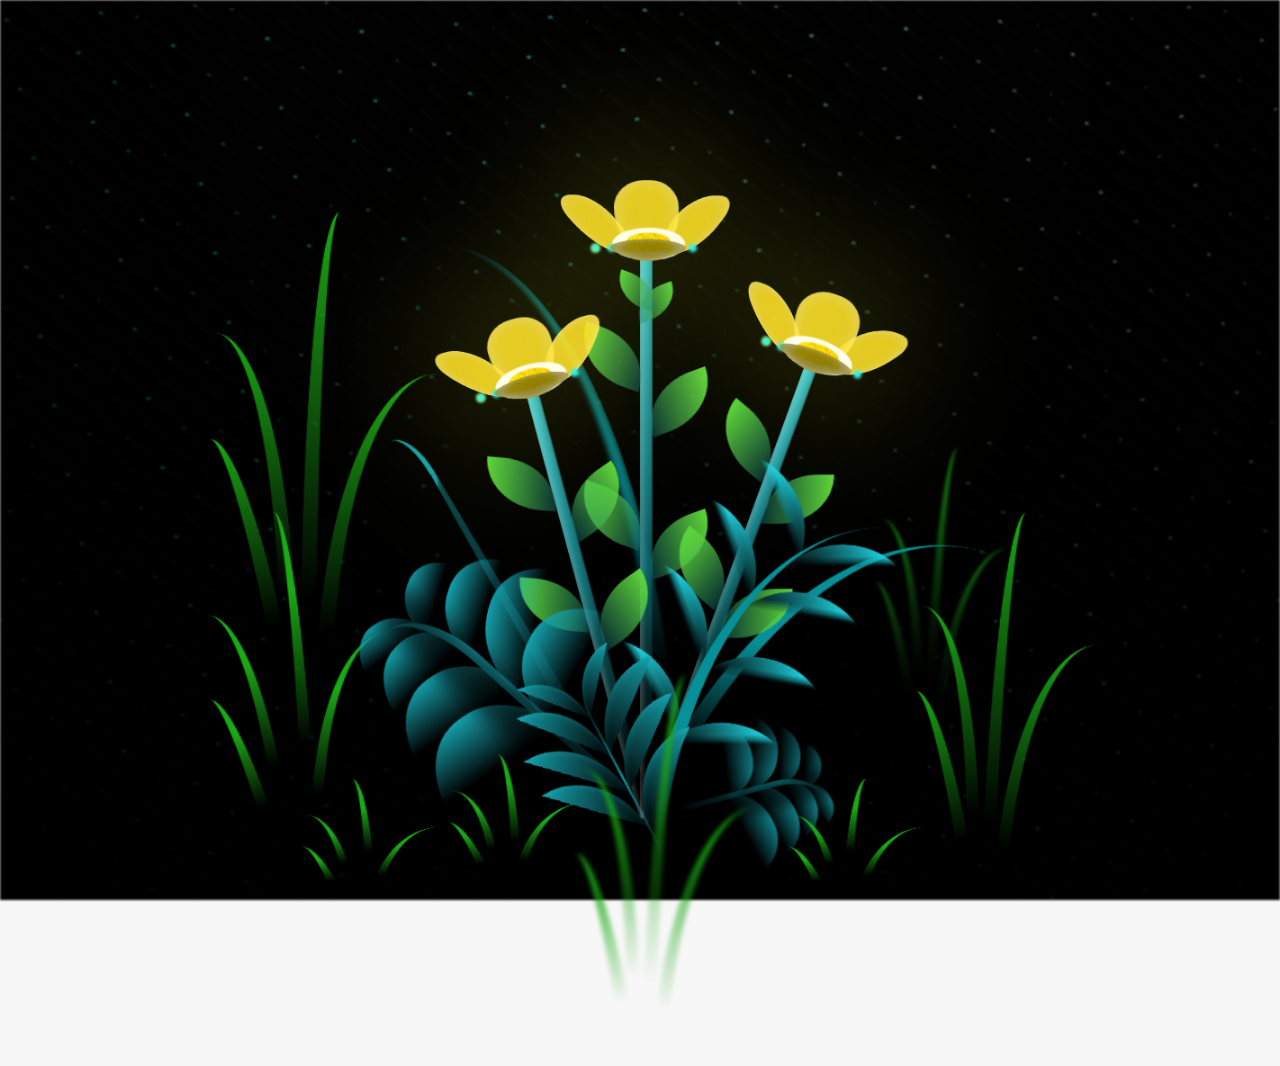
<file: flower.html>
<!DOCTYPE html>
<html lang="es">
  <head>
    <meta charset="UTF-8" />
    <meta http-equiv="X-UA-Compatible" content="IE=edge" />
    <meta name="viewport" content="width=device-width, initial-scale=1.0" />
    

    <link rel="stylesheet" href="css/main.css" />
    <link rel="icon" href="img/flowers.png" type="image/x-icon" />
    <title>Flower</title>
  </head>
  <style>
    #lyrics {
      position: absolute;
      top: 10%; /* Ajusta este valor para mover el texto más arriba o más abajo */
      left: 50%;
      transform: translate(-40%, -40%);
      font-size: 24px;
      color: white;
      text-align: center;
      opacity: 0;
      transition: opacity 0.5s ease-in-out; /* Efecto de transición suave */
    }
  </style>
  
  <div id="lyrics"></div>
  

  <body class="container">
    <audio src="sound/Ed Sheeran - photograph __ sub español.mp3" autoplay></audio>
    <div id="lyrics">
      
    </div>
    
    <h1 class="titulo">Estas flores amarillas son un reflejo de la alegría de tu sorisa. <br> <br>
      Gracias por haberme dado la oportunidad de haberte conocido.</h1>
    <div class="night"></div>
    <div class="flowers">
      <div class="flower flower--1">
        <div class="flower__leafs flower__leafs--1">
          <div class="flower__leaf flower__leaf--1"></div>
          <div class="flower__leaf flower__leaf--2"></div>
          <div class="flower__leaf flower__leaf--3"></div>
          <div class="flower__leaf flower__leaf--4"></div>
          <div class="flower__white-circle"></div>

          <div class="flower__light flower__light--1"></div>
          <div class="flower__light flower__light--2"></div>
          <div class="flower__light flower__light--3"></div>
          <div class="flower__light flower__light--4"></div>
          <div class="flower__light flower__light--5"></div>
          <div class="flower__light flower__light--6"></div>
          <div class="flower__light flower__light--7"></div>
          <div class="flower__light flower__light--8"></div>
        </div>
        <div class="flower__line">
          <div class="flower__line__leaf flower__line__leaf--1"></div>
          <div class="flower__line__leaf flower__line__leaf--2"></div>
          <div class="flower__line__leaf flower__line__leaf--3"></div>
          <div class="flower__line__leaf flower__line__leaf--4"></div>
          <div class="flower__line__leaf flower__line__leaf--5"></div>
          <div class="flower__line__leaf flower__line__leaf--6"></div>
        </div>
      </div>

      <div class="flower flower--2">
        <div class="flower__leafs flower__leafs--2">
          <div class="flower__leaf flower__leaf--1"></div>
          <div class="flower__leaf flower__leaf--2"></div>
          <div class="flower__leaf flower__leaf--3"></div>
          <div class="flower__leaf flower__leaf--4"></div>
          <div class="flower__white-circle"></div>

          <div class="flower__light flower__light--1"></div>
          <div class="flower__light flower__light--2"></div>
          <div class="flower__light flower__light--3"></div>
          <div class="flower__light flower__light--4"></div>
          <div class="flower__light flower__light--5"></div>
          <div class="flower__light flower__light--6"></div>
          <div class="flower__light flower__light--7"></div>
          <div class="flower__light flower__light--8"></div>
        </div>
        <div class="flower__line">
          <div class="flower__line__leaf flower__line__leaf--1"></div>
          <div class="flower__line__leaf flower__line__leaf--2"></div>
          <div class="flower__line__leaf flower__line__leaf--3"></div>
          <div class="flower__line__leaf flower__line__leaf--4"></div>
        </div>
      </div>

      <div class="flower flower--3">
        <div class="flower__leafs flower__leafs--3">
          <div class="flower__leaf flower__leaf--1"></div>
          <div class="flower__leaf flower__leaf--2"></div>
          <div class="flower__leaf flower__leaf--3"></div>
          <div class="flower__leaf flower__leaf--4"></div>
          <div class="flower__white-circle"></div>

          <div class="flower__light flower__light--1"></div>
          <div class="flower__light flower__light--2"></div>
          <div class="flower__light flower__light--3"></div>
          <div class="flower__light flower__light--4"></div>
          <div class="flower__light flower__light--5"></div>
          <div class="flower__light flower__light--6"></div>
          <div class="flower__light flower__light--7"></div>
          <div class="flower__light flower__light--8"></div>
        </div>
        <div class="flower__line">
          <div class="flower__line__leaf flower__line__leaf--1"></div>
          <div class="flower__line__leaf flower__line__leaf--2"></div>
          <div class="flower__line__leaf flower__line__leaf--3"></div>
          <div class="flower__line__leaf flower__line__leaf--4"></div>
        </div>
      </div>

      <div class="grow-ans" style="--d: 1.2s">
        <div class="flower__g-long">
          <div class="flower__g-long__top"></div>
          <div class="flower__g-long__bottom"></div>
        </div>
      </div>

      <div class="growing-grass">
        <div class="flower__grass flower__grass--1">
          <div class="flower__grass--top"></div>
          <div class="flower__grass--bottom"></div>
          <div class="flower__grass__leaf flower__grass__leaf--1"></div>
          <div class="flower__grass__leaf flower__grass__leaf--2"></div>
          <div class="flower__grass__leaf flower__grass__leaf--3"></div>
          <div class="flower__grass__leaf flower__grass__leaf--4"></div>
          <div class="flower__grass__leaf flower__grass__leaf--5"></div>
          <div class="flower__grass__leaf flower__grass__leaf--6"></div>
          <div class="flower__grass__leaf flower__grass__leaf--7"></div>
          <div class="flower__grass__leaf flower__grass__leaf--8"></div>
          <div class="flower__grass__overlay"></div>
        </div>
      </div>

      <div class="growing-grass">
        <div class="flower__grass flower__grass--2">
          <div class="flower__grass--top"></div>
          <div class="flower__grass--bottom"></div>
          <div class="flower__grass__leaf flower__grass__leaf--1"></div>
          <div class="flower__grass__leaf flower__grass__leaf--2"></div>
          <div class="flower__grass__leaf flower__grass__leaf--3"></div>
          <div class="flower__grass__leaf flower__grass__leaf--4"></div>
          <div class="flower__grass__leaf flower__grass__leaf--5"></div>
          <div class="flower__grass__leaf flower__grass__leaf--6"></div>
          <div class="flower__grass__leaf flower__grass__leaf--7"></div>
          <div class="flower__grass__leaf flower__grass__leaf--8"></div>
          <div class="flower__grass__overlay"></div>
        </div>
      </div>

      <div class="grow-ans" style="--d: 2.4s">
        <div class="flower__g-right flower__g-right--1">
          <div class="leaf"></div>
        </div>
      </div>

      <div class="grow-ans" style="--d: 2.8s">
        <div class="flower__g-right flower__g-right--2">
          <div class="leaf"></div>
        </div>
      </div>

      <div class="grow-ans" style="--d: 2.8s">
        <div class="flower__g-front">
          <div
            class="flower__g-front__leaf-wrapper flower__g-front__leaf-wrapper--1"
          >
            <div class="flower__g-front__leaf"></div>
          </div>
          <div
            class="flower__g-front__leaf-wrapper flower__g-front__leaf-wrapper--2"
          >
            <div class="flower__g-front__leaf"></div>
          </div>
          <div
            class="flower__g-front__leaf-wrapper flower__g-front__leaf-wrapper--3"
          >
            <div class="flower__g-front__leaf"></div>
          </div>
          <div
            class="flower__g-front__leaf-wrapper flower__g-front__leaf-wrapper--4"
          >
            <div class="flower__g-front__leaf"></div>
          </div>
          <div
            class="flower__g-front__leaf-wrapper flower__g-front__leaf-wrapper--5"
          >
            <div class="flower__g-front__leaf"></div>
          </div>
          <div
            class="flower__g-front__leaf-wrapper flower__g-front__leaf-wrapper--6"
          >
            <div class="flower__g-front__leaf"></div>
          </div>
          <div
            class="flower__g-front__leaf-wrapper flower__g-front__leaf-wrapper--7"
          >
            <div class="flower__g-front__leaf"></div>
          </div>
          <div
            class="flower__g-front__leaf-wrapper flower__g-front__leaf-wrapper--8"
          >
            <div class="flower__g-front__leaf"></div>
          </div>
          <div class="flower__g-front__line"></div>
        </div>
      </div>

      <div class="grow-ans" style="--d: 3.2s">
        <div class="flower__g-fr">
          <div class="leaf"></div>
          <div class="flower__g-fr__leaf flower__g-fr__leaf--1"></div>
          <div class="flower__g-fr__leaf flower__g-fr__leaf--2"></div>
          <div class="flower__g-fr__leaf flower__g-fr__leaf--3"></div>
          <div class="flower__g-fr__leaf flower__g-fr__leaf--4"></div>
          <div class="flower__g-fr__leaf flower__g-fr__leaf--5"></div>
          <div class="flower__g-fr__leaf flower__g-fr__leaf--6"></div>
          <div class="flower__g-fr__leaf flower__g-fr__leaf--7"></div>
          <div class="flower__g-fr__leaf flower__g-fr__leaf--8"></div>
        </div>
      </div>

      <div class="long-g long-g--0">
        <div class="grow-ans" style="--d: 3s">
          <div class="leaf leaf--0"></div>
        </div>
        <div class="grow-ans" style="--d: 2.2s">
          <div class="leaf leaf--1"></div>
        </div>
        <div class="grow-ans" style="--d: 3.4s">
          <div class="leaf leaf--2"></div>
        </div>
        <div class="grow-ans" style="--d: 3.6s">
          <div class="leaf leaf--3"></div>
        </div>
      </div>

      <div class="long-g long-g--1">
        <div class="grow-ans" style="--d: 3.6s">
          <div class="leaf leaf--0"></div>
        </div>
        <div class="grow-ans" style="--d: 3.8s">
          <div class="leaf leaf--1"></div>
        </div>
        <div class="grow-ans" style="--d: 4s">
          <div class="leaf leaf--2"></div>
        </div>
        <div class="grow-ans" style="--d: 4.2s">
          <div class="leaf leaf--3"></div>
        </div>
      </div>

      <div class="long-g long-g--2">
        <div class="grow-ans" style="--d: 4s">
          <div class="leaf leaf--0"></div>
        </div>
        <div class="grow-ans" style="--d: 4.2s">
          <div class="leaf leaf--1"></div>
        </div>
        <div class="grow-ans" style="--d: 4.4s">
          <div class="leaf leaf--2"></div>
        </div>
        <div class="grow-ans" style="--d: 4.6s">
          <div class="leaf leaf--3"></div>
        </div>
      </div>

      <div class="long-g long-g--3">
        <div class="grow-ans" style="--d: 4s">
          <div class="leaf leaf--0"></div>
        </div>
        <div class="grow-ans" style="--d: 4.2s">
          <div class="leaf leaf--1"></div>
        </div>
        <div class="grow-ans" style="--d: 3s">
          <div class="leaf leaf--2"></div>
        </div>
        <div class="grow-ans" style="--d: 3.6s">
          <div class="leaf leaf--3"></div>
        </div>
      </div>

      <div class="long-g long-g--4">
        <div class="grow-ans" style="--d: 4s">
          <div class="leaf leaf--0"></div>
        </div>
        <div class="grow-ans" style="--d: 4.2s">
          <div class="leaf leaf--1"></div>
        </div>
        <div class="grow-ans" style="--d: 3s">
          <div class="leaf leaf--2"></div>
        </div>
        <div class="grow-ans" style="--d: 3.6s">
          <div class="leaf leaf--3"></div>
        </div>
      </div>

      <div class="long-g long-g--5">
        <div class="grow-ans" style="--d: 4s">
          <div class="leaf leaf--0"></div>
        </div>
        <div class="grow-ans" style="--d: 4.2s">
          <div class="leaf leaf--1"></div>
        </div>
        <div class="grow-ans" style="--d: 3s">
          <div class="leaf leaf--2"></div>
        </div>
        <div class="grow-ans" style="--d: 3.6s">
          <div class="leaf leaf--3"></div>
        </div>
      </div>

      <div class="long-g long-g--6">
        <div class="grow-ans" style="--d: 4.2s">
          <div class="leaf leaf--0"></div>
        </div>
        <div class="grow-ans" style="--d: 4.4s">
          <div class="leaf leaf--1"></div>
        </div>
        <div class="grow-ans" style="--d: 4.6s">
          <div class="leaf leaf--2"></div>
        </div>
        <div class="grow-ans" style="--d: 4.8s">
          <div class="leaf leaf--3"></div>
        </div>
      </div>

      <div class="long-g long-g--7">
        <div class="grow-ans" style="--d: 3s">
          <div class="leaf leaf--0"></div>
        </div>
        <div class="grow-ans" style="--d: 3.2s">
          <div class="leaf leaf--1"></div>
        </div>
        <div class="grow-ans" style="--d: 3.5s">
          <div class="leaf leaf--2"></div>
        </div>
        <div class="grow-ans" style="--d: 3.6s">
          <div class="leaf leaf--3"></div>
        </div>
      </div>
    </div>
    <script src="anim.js"></script>
    <script src="main.js"></script>
  </body>
</html>
</file>
<file: css/main.css>
*,
*::after,
*::before {
  padding: 0;
  margin: 0;
  box-sizing: border-box;
}

:root {
  --dark-color: #000;
}

body {
  display: flex;
  align-items: flex-end;
  justify-content: center;
  min-height: 100vh;
  background-color: var(--dark-color);
  overflow: hidden;
  perspective: 1000px;
}


#lyrics {
  font-size: 24px;
  font-family: "Franklin Gothic Medium", "Arial Narrow", Arial, sans-serif;
  color: white;
  position: absolute;
  top: 50%; /* Ajusta la posición inicial */
  left: 50%;
  margin-bottom: 20%;
  transform: translate(-50%, -50%);
  opacity: 0; 
  z-index: 1;
  transition: transform 0.3s ease-out;
  font-weight: bold;
  letter-spacing: 4px;
}
@media only screen and (max-width: 600px) {
  /* Estilos específicos para dispositivos con un ancho máximo de 600px */
  #lyrics {
      font-size: 14px; /* Reduce el tamaño del texto para dispositivos más pequeños */
      margin-bottom: 530px;
      letter-spacing: 3px;
  }

}
.titulo {
  margin-bottom: 180px;
  font-family: "Arial Narrow", Arial, sans-serif;
  color: yellow;
  position: absolute;
  font-weight: bold;
  letter-spacing: 10px;
  opacity: 0;
  animation: fadeIn 3s ease-in-out forwards;
  text-align: center;
}
/* Pantallas medianas (tablets) */
@media screen and (max-width: 768px) {
  .greetings {
      font-size: 3.5rem;
  }

  .description {
      font-size: 1.3rem;
  }
}

/* Pantallas pequeñas (móviles) */
@media screen and (max-width: 574px) {
  .greetings {
      font-size: 3rem;
      font-weight: 800;
  }

  .description {
      font-size: 1.5rem;
  }

  .button a {
      font-size: 1rem;
      padding: 12px 20px;
  }

  .credits {
      font-size: 0.8rem;
  }

  .botones {
      padding: 12px;
      border-radius: 50px;
  }
}

/* Pantallas muy pequeñas (teléfonos más compactos) */
@media screen and (max-width: 400px) {
  .greetings {
      font-size: 2.5rem;
  }

  .description {
      font-size: 1rem;
  }

  .button a {
      font-size: 0.8rem;
      padding: 10px 15px;
  }

  .credits {
      font-size: 0.7rem;
  }
}
@keyframes fadeIn {
  from {
    opacity: 0;
  }
  to {
    opacity: 1;
  }
}

.night {
  z-index: -1;
  position: absolute;
  left: 50%;
  top: 0;
  transform: translateX(-50%);
  width: 100%;
  height: 100%;
  filter: blur(0.1vmin);
  background-image: radial-gradient(
      ellipse at top,
      transparent 0%,
      var(--dark-color)
    ),
    radial-gradient(
      ellipse at bottom,
      var(--dark-color),
      rgba(15, 16, 17, 0.034)
    ),
    repeating-linear-gradient(
      220deg,
      rgb(0, 0, 0) 0px,
      rgb(3, 3, 3) 19px,
      transparent 19px,
      transparent 22px
    ),
    repeating-linear-gradient(
      189deg,
      rgb(12, 12, 12) 0px,
      rgb(0, 0, 0) 19px,
      transparent 19px,
      transparent 22px
    ),
    repeating-linear-gradient(
      148deg,
      rgb(0, 0, 0) 0px,
      rgb(0, 0, 0) 19px,
      transparent 19px,
      transparent 22px
    ),
    linear-gradient(90deg, rgb(0, 255, 250), rgb(240, 240, 240));
}

.flowers {
  position: relative;
  transform: scale(0.9);
  /*margin-bottom: 100px;
  */
}

@media only screen and (max-width: 600px) {
  /* Estilos específicos para dispositivos con un ancho máximo de 600px */
.flowers {
      font-size: 14px;
      margin-bottom: 35%;
      letter-spacing: 3px;
      transform: scale(1.0);
}

}

.flower {
  position: absolute;
  bottom: 10vmin;
  transform-origin: bottom center;
  z-index: 10;
  --fl-speed: 0.8s;
}
.flower--1 {
  -webkit-animation: moving-flower-1 4s linear infinite;
  animation: moving-flower-1 4s linear infinite;
}
.flower--1 .flower__line {
  height: 70vmin;
  -webkit-animation-delay: 0.3s;
  animation-delay: 0.3s;
}
.flower--1 .flower__line__leaf--1 {
  -webkit-animation: blooming-leaf-right var(--fl-speed) 1.6s backwards;
  animation: blooming-leaf-right var(--fl-speed) 1.6s backwards;
}
.flower--1 .flower__line__leaf--2 {
  -webkit-animation: blooming-leaf-right var(--fl-speed) 1.4s backwards;
  animation: blooming-leaf-right var(--fl-speed) 1.4s backwards;
}
.flower--1 .flower__line__leaf--3 {
  -webkit-animation: blooming-leaf-left var(--fl-speed) 1.2s backwards;
  animation: blooming-leaf-left var(--fl-speed) 1.2s backwards;
}
.flower--1 .flower__line__leaf--4 {
  -webkit-animation: blooming-leaf-left var(--fl-speed) 1s backwards;
  animation: blooming-leaf-left var(--fl-speed) 1s backwards;
}
.flower--1 .flower__line__leaf--5 {
  -webkit-animation: blooming-leaf-right var(--fl-speed) 1.8s backwards;
  animation: blooming-leaf-right var(--fl-speed) 1.8s backwards;
}
.flower--1 .flower__line__leaf--6 {
  -webkit-animation: blooming-leaf-left var(--fl-speed) 2s backwards;
  animation: blooming-leaf-left var(--fl-speed) 2s backwards;
}
.flower--2 {
  left: 50%;
  transform: rotate(20deg);
  -webkit-animation: moving-flower-2 4s linear infinite;
  animation: moving-flower-2 4s linear infinite;
}
.flower--2 .flower__line {
  height: 60vmin;
  -webkit-animation-delay: 0.6s;
  animation-delay: 0.6s;
}
.flower--2 .flower__line__leaf--1 {
  -webkit-animation: blooming-leaf-right var(--fl-speed) 1.9s backwards;
  animation: blooming-leaf-right var(--fl-speed) 1.9s backwards;
}
.flower--2 .flower__line__leaf--2 {
  -webkit-animation: blooming-leaf-right var(--fl-speed) 1.7s backwards;
  animation: blooming-leaf-right var(--fl-speed) 1.7s backwards;
}
.flower--2 .flower__line__leaf--3 {
  -webkit-animation: blooming-leaf-left var(--fl-speed) 1.5s backwards;
  animation: blooming-leaf-left var(--fl-speed) 1.5s backwards;
}
.flower--2 .flower__line__leaf--4 {
  -webkit-animation: blooming-leaf-left var(--fl-speed) 1.3s backwards;
  animation: blooming-leaf-left var(--fl-speed) 1.3s backwards;
}
.flower--3 {
  left: 50%;
  transform: rotate(-15deg);
  -webkit-animation: moving-flower-3 4s linear infinite;
  animation: moving-flower-3 4s linear infinite;
}
.flower--3 .flower__line {
  -webkit-animation-delay: 0.9s;
  animation-delay: 0.9s;
}
.flower--3 .flower__line__leaf--1 {
  -webkit-animation: blooming-leaf-right var(--fl-speed) 2.5s backwards;
  animation: blooming-leaf-right var(--fl-speed) 2.5s backwards;
}
.flower--3 .flower__line__leaf--2 {
  -webkit-animation: blooming-leaf-right var(--fl-speed) 2.3s backwards;
  animation: blooming-leaf-right var(--fl-speed) 2.3s backwards;
}
.flower--3 .flower__line__leaf--3 {
  -webkit-animation: blooming-leaf-left var(--fl-speed) 2.1s backwards;
  animation: blooming-leaf-left var(--fl-speed) 2.1s backwards;
}
.flower--3 .flower__line__leaf--4 {
  -webkit-animation: blooming-leaf-left var(--fl-speed) 1.9s backwards;
  animation: blooming-leaf-left var(--fl-speed) 1.9s backwards;
}
.flower__leafs {
  position: relative;
  -webkit-animation: blooming-flower 2s backwards;
  animation: blooming-flower 2s backwards;
}
.flower__leafs--1 {
  -webkit-animation-delay: 1.1s;
  animation-delay: 1.1s;
}
.flower__leafs--2 {
  -webkit-animation-delay: 1.4s;
  animation-delay: 1.4s;
}
.flower__leafs--3 {
  -webkit-animation-delay: 1.7s;
  animation-delay: 1.7s;
}
.flower__leafs::after {
  content: "";
  position: absolute;
  left: 0;
  top: 0;
  transform: translate(-50%, -100%);
  width: 8vmin;
  height: 8vmin;
  background-color: #f9fd25;
  /* background-color: #fd2525; */
  filter: blur(10vmin);
}
.flower__leaf {
  position: absolute;
  bottom: 0;
  left: 50%;
  width: 8vmin;
  height: 11vmin;
  border-radius: 51% 49% 47% 53%/44% 45% 55% 69%;
  background-color: #253bfd;
  background-color: #fddd25;
  transform-origin: bottom center;
  opacity: 0.9;
  box-shadow: inset 0 0 2vmin rgba(255, 255, 255, 0.5);
}
.flower__leaf--1 {
  transform: translate(-10%, 1%) rotateY(40deg) rotateX(-50deg);
}
.flower__leaf--2 {
  transform: translate(-50%, -4%) rotateX(40deg);
}
.flower__leaf--3 {
  transform: translate(-90%, 0%) rotateY(45deg) rotateX(50deg);
}
.flower__leaf--4 {
  width: 8vmin;
  height: 8vmin;
  transform-origin: bottom left;
  border-radius: 4vmin 10vmin 4vmin 4vmin;
  transform: translate(0%, 18%) rotateX(70deg) rotate(-43deg);
  background-color: #7c6901;
  z-index: 1;
  opacity: 0.8;
}
.flower__white-circle {
  position: absolute;
  left: -3.5vmin;
  top: -3vmin;
  width: 9vmin;
  height: 4vmin;
  border-radius: 50%;
  background-color: #fff;
}
.flower__white-circle::after {
  content: "";
  position: absolute;
  left: 50%;
  top: 45%;
  transform: translate(-50%, -50%);
  width: 60%;
  height: 60%;
  border-radius: inherit;
  background-image: repeating-linear-gradient(
      135deg,
      rgba(0, 0, 0, 0.03) 0px,
      rgba(0, 0, 0, 0.03) 1px,
      transparent 1px,
      transparent 12px
    ),
    repeating-linear-gradient(
      45deg,
      rgba(0, 0, 0, 0.03) 0px,
      rgba(0, 0, 0, 0.03) 1px,
      transparent 1px,
      transparent 12px
    ),
    repeating-linear-gradient(
      67.5deg,
      rgba(0, 0, 0, 0.03) 0px,
      rgba(0, 0, 0, 0.03) 1px,
      transparent 1px,
      transparent 12px
    ),
    repeating-linear-gradient(
      135deg,
      rgba(0, 0, 0, 0.03) 0px,
      rgba(0, 0, 0, 0.03) 1px,
      transparent 1px,
      transparent 12px
    ),
    repeating-linear-gradient(
      45deg,
      rgba(0, 0, 0, 0.03) 0px,
      rgba(0, 0, 0, 0.03) 1px,
      transparent 1px,
      transparent 12px
    ),
    repeating-linear-gradient(
      112.5deg,
      rgba(0, 0, 0, 0.03) 0px,
      rgba(0, 0, 0, 0.03) 1px,
      transparent 1px,
      transparent 12px
    ),
    repeating-linear-gradient(
      112.5deg,
      rgba(0, 0, 0, 0.03) 0px,
      rgba(0, 0, 0, 0.03) 1px,
      transparent 1px,
      transparent 12px
    ),
    repeating-linear-gradient(
      45deg,
      rgba(0, 0, 0, 0.03) 0px,
      rgba(0, 0, 0, 0.03) 1px,
      transparent 1px,
      transparent 12px
    ),
    repeating-linear-gradient(
      22.5deg,
      rgba(0, 0, 0, 0.03) 0px,
      rgba(0, 0, 0, 0.03) 1px,
      transparent 1px,
      transparent 12px
    ),
    repeating-linear-gradient(
      45deg,
      rgba(0, 0, 0, 0.03) 0px,
      rgba(0, 0, 0, 0.03) 1px,
      transparent 1px,
      transparent 12px
    ),
    repeating-linear-gradient(
      22.5deg,
      rgba(0, 0, 0, 0.03) 0px,
      rgba(0, 0, 0, 0.03) 1px,
      transparent 1px,
      transparent 12px
    ),
    repeating-linear-gradient(
      135deg,
      rgba(0, 0, 0, 0.03) 0px,
      rgba(0, 0, 0, 0.03) 1px,
      transparent 1px,
      transparent 12px
    ),
    repeating-linear-gradient(
      157.5deg,
      rgba(0, 0, 0, 0.03) 0px,
      rgba(0, 0, 0, 0.03) 1px,
      transparent 1px,
      transparent 12px
    ),
    repeating-linear-gradient(
      67.5deg,
      rgba(0, 0, 0, 0.03) 0px,
      rgba(0, 0, 0, 0.03) 1px,
      transparent 1px,
      transparent 12px
    ),
    repeating-linear-gradient(
      67.5deg,
      rgba(0, 0, 0, 0.03) 0px,
      rgba(0, 0, 0, 0.03) 1px,
      transparent 1px,
      transparent 12px
    ),
    linear-gradient(90deg, rgb(255, 235, 18), rgb(255, 206, 0));
}
.flower__line {
  height: 55vmin;
  width: 1.5vmin;
  background-image: linear-gradient(
      to left,
      rgba(0, 0, 0, 0.2),
      transparent,
      rgba(255, 255, 255, 0.2)
    ),
    linear-gradient(to top, transparent 10%, #14757a, #39c6d6);
  box-shadow: inset 0 0 2px rgba(0, 0, 0, 0.5);
  -webkit-animation: grow-flower-tree 4s backwards;
  animation: grow-flower-tree 4s backwards;
}
.flower__line__leaf {
  --w: 7vmin;
  --h: calc(var(--w) + 2vmin);
  position: absolute;
  top: 20%;
  left: 90%;
  width: var(--w);
  height: var(--h);
  border-top-right-radius: var(--h);
  border-bottom-left-radius: var(--h);
  background-image: linear-gradient(to top, rgba(20, 117, 122, 0.4), #5ed639);
}
.flower__line__leaf--1 {
  transform: rotate(70deg) rotateY(30deg);
}
.flower__line__leaf--2 {
  top: 45%;
  transform: rotate(70deg) rotateY(30deg);
}
.flower__line__leaf--3,
.flower__line__leaf--4,
.flower__line__leaf--6 {
  border-top-right-radius: 0;
  border-bottom-left-radius: 0;
  border-top-left-radius: var(--h);
  border-bottom-right-radius: var(--h);
  left: -460%;
  top: 12%;
  transform: rotate(-70deg) rotateY(30deg);
}
.flower__line__leaf--4 {
  top: 40%;
}
.flower__line__leaf--5 {
  top: 0;
  transform-origin: left;
  transform: rotate(70deg) rotateY(30deg) scale(0.6);
}
.flower__line__leaf--6 {
  top: -2%;
  left: -450%;
  transform-origin: right;
  transform: rotate(-70deg) rotateY(30deg) scale(0.6);
}
.flower__light {
  position: absolute;
  bottom: 0vmin;
  width: 1vmin;
  height: 1vmin;
  background-color: rgb(255, 251, 0);
  border-radius: 50%;
  filter: blur(0.2vmin);
  -webkit-animation: light-ans 4s linear infinite backwards;
  animation: light-ans 4s linear infinite backwards;
}
.flower__light:nth-child(odd) {
  background-color: #23f0ff;
}
.flower__light--1 {
  left: -2vmin;
  -webkit-animation-delay: 1s;
  animation-delay: 1s;
}
.flower__light--2 {
  left: 3vmin;
  -webkit-animation-delay: 0.5s;
  animation-delay: 0.5s;
}
.flower__light--3 {
  left: -6vmin;
  -webkit-animation-delay: 0.3s;
  animation-delay: 0.3s;
}
.flower__light--4 {
  left: 6vmin;
  -webkit-animation-delay: 0.9s;
  animation-delay: 0.9s;
}
.flower__light--5 {
  left: -1vmin;
  -webkit-animation-delay: 1.5s;
  animation-delay: 1.5s;
}
.flower__light--6 {
  left: -4vmin;
  -webkit-animation-delay: 3s;
  animation-delay: 3s;
}
.flower__light--7 {
  left: 3vmin;
  -webkit-animation-delay: 2s;
  animation-delay: 2s;
}
.flower__light--8 {
  left: -6vmin;
  -webkit-animation-delay: 3.5s;
  animation-delay: 3.5s;
}
.flower__grass {
  --c: #159faa;
  --line-w: 1.5vmin;
  position: absolute;
  bottom: 12vmin;
  left: -7vmin;
  display: flex;
  flex-direction: column;
  align-items: flex-end;
  z-index: 20;
  transform-origin: bottom center;
  transform: rotate(-48deg) rotateY(40deg);
}
.flower__grass--1 {
  -webkit-animation: moving-grass 2s linear infinite;
  animation: moving-grass 2s linear infinite;
}
.flower__grass--2 {
  left: 2vmin;
  bottom: 10vmin;
  transform: scale(0.5) rotate(75deg) rotateX(10deg) rotateY(-200deg);
  opacity: 0.8;
  z-index: 0;
  -webkit-animation: moving-grass--2 1.5s linear infinite;
  animation: moving-grass--2 1.5s linear infinite;
}
.flower__grass--top {
  width: 7vmin;
  height: 10vmin;
  border-top-right-radius: 100%;
  border-right: var(--line-w) solid var(--c);
  transform-origin: bottom center;
  transform: rotate(-2deg);
}
.flower__grass--bottom {
  margin-top: -2px;
  width: var(--line-w);
  height: 25vmin;
  background-image: linear-gradient(to top, transparent, var(--c));
}
.flower__grass__leaf {
  --size: 10vmin;
  position: absolute;
  width: calc(var(--size) * 2.1);
  height: var(--size);
  border-top-left-radius: var(--size);
  border-top-right-radius: var(--size);
  background-image: linear-gradient(
    to top,
    transparent,
    transparent 30%,
    var(--c)
  );
  z-index: 100;
}
.flower__grass__leaf--1 {
  top: -6%;
  left: 30%;
  --size: 6vmin;
  transform: rotate(-20deg);
  -webkit-animation: growing-grass-ans--1 2s 2.6s backwards;
  animation: growing-grass-ans--1 2s 2.6s backwards;
}
@-webkit-keyframes growing-grass-ans--1 {
  0% {
    transform-origin: bottom left;
    transform: rotate(-20deg) scale(0);
  }
}
@keyframes growing-grass-ans--1 {
  0% {
    transform-origin: bottom left;
    transform: rotate(-20deg) scale(0);
  }
}
.flower__grass__leaf--2 {
  top: -5%;
  left: -110%;
  --size: 6vmin;
  transform: rotate(10deg);
  -webkit-animation: growing-grass-ans--2 2s 2.4s linear backwards;
  animation: growing-grass-ans--2 2s 2.4s linear backwards;
}
@-webkit-keyframes growing-grass-ans--2 {
  0% {
    transform-origin: bottom right;
    transform: rotate(10deg) scale(0);
  }
}
@keyframes growing-grass-ans--2 {
  0% {
    transform-origin: bottom right;
    transform: rotate(10deg) scale(0);
  }
}
.flower__grass__leaf--3 {
  top: 5%;
  left: 60%;
  --size: 8vmin;
  transform: rotate(-18deg) rotateX(-20deg);
  -webkit-animation: growing-grass-ans--3 2s 2.2s linear backwards;
  animation: growing-grass-ans--3 2s 2.2s linear backwards;
}
@-webkit-keyframes growing-grass-ans--3 {
  0% {
    transform-origin: bottom left;
    transform: rotate(-18deg) rotateX(-20deg) scale(0);
  }
}
@keyframes growing-grass-ans--3 {
  0% {
    transform-origin: bottom left;
    transform: rotate(-18deg) rotateX(-20deg) scale(0);
  }
}
.flower__grass__leaf--4 {
  top: 6%;
  left: -135%;
  --size: 8vmin;
  transform: rotate(2deg);
  -webkit-animation: growing-grass-ans--4 2s 2s linear backwards;
  animation: growing-grass-ans--4 2s 2s linear backwards;
}
@-webkit-keyframes growing-grass-ans--4 {
  0% {
    transform-origin: bottom right;
    transform: rotate(2deg) scale(0);
  }
}
@keyframes growing-grass-ans--4 {
  0% {
    transform-origin: bottom right;
    transform: rotate(2deg) scale(0);
  }
}
.flower__grass__leaf--5 {
  top: 20%;
  left: 60%;
  --size: 10vmin;
  transform: rotate(-24deg) rotateX(-20deg);
  -webkit-animation: growing-grass-ans--5 2s 1.8s linear backwards;
  animation: growing-grass-ans--5 2s 1.8s linear backwards;
}
@-webkit-keyframes growing-grass-ans--5 {
  0% {
    transform-origin: bottom left;
    transform: rotate(-24deg) rotateX(-20deg) scale(0);
  }
}
@keyframes growing-grass-ans--5 {
  0% {
    transform-origin: bottom left;
    transform: rotate(-24deg) rotateX(-20deg) scale(0);
  }
}
.flower__grass__leaf--6 {
  top: 22%;
  left: -180%;
  --size: 10vmin;
  transform: rotate(10deg);
  -webkit-animation: growing-grass-ans--6 2s 1.6s linear backwards;
  animation: growing-grass-ans--6 2s 1.6s linear backwards;
}
@-webkit-keyframes growing-grass-ans--6 {
  0% {
    transform-origin: bottom right;
    transform: rotate(10deg) scale(0);
  }
}
@keyframes growing-grass-ans--6 {
  0% {
    transform-origin: bottom right;
    transform: rotate(10deg) scale(0);
  }
}
.flower__grass__leaf--7 {
  top: 39%;
  left: 70%;
  --size: 10vmin;
  transform: rotate(-10deg);
  -webkit-animation: growing-grass-ans--7 2s 1.4s linear backwards;
  animation: growing-grass-ans--7 2s 1.4s linear backwards;
}
@-webkit-keyframes growing-grass-ans--7 {
  0% {
    transform-origin: bottom left;
    transform: rotate(-10deg) scale(0);
  }
}
@keyframes growing-grass-ans--7 {
  0% {
    transform-origin: bottom left;
    transform: rotate(-10deg) scale(0);
  }
}
.flower__grass__leaf--8 {
  top: 40%;
  left: -215%;
  --size: 11vmin;
  transform: rotate(10deg);
  -webkit-animation: growing-grass-ans--8 2s 1.2s linear backwards;
  animation: growing-grass-ans--8 2s 1.2s linear backwards;
}
@-webkit-keyframes growing-grass-ans--8 {
  0% {
    transform-origin: bottom right;
    transform: rotate(10deg) scale(0);
  }
}
@keyframes growing-grass-ans--8 {
  0% {
    transform-origin: bottom right;
    transform: rotate(10deg) scale(0);
  }
}
.flower__grass__overlay {
  position: absolute;
  top: -10%;
  right: 0%;
  width: 100%;
  height: 100%;
  background-color: rgba(0, 0, 0, 0.6);
  filter: blur(1.5vmin);
  z-index: 100;
}
.flower__g-long {
  --w: 2vmin;
  --h: 6vmin;
  --c: #159faa;
  position: absolute;
  bottom: 10vmin;
  left: -3vmin;
  transform-origin: bottom center;
  transform: rotate(-30deg) rotateY(-20deg);
  display: flex;
  flex-direction: column;
  align-items: flex-end;
  -webkit-animation: flower-g-long-ans 3s linear infinite;
  animation: flower-g-long-ans 3s linear infinite;
}
@-webkit-keyframes flower-g-long-ans {
  0%,
  100% {
    transform: rotate(-30deg) rotateY(-20deg);
  }
  50% {
    transform: rotate(-32deg) rotateY(-20deg);
  }
}
@keyframes flower-g-long-ans {
  0%,
  100% {
    transform: rotate(-30deg) rotateY(-20deg);
  }
  50% {
    transform: rotate(-32deg) rotateY(-20deg);
  }
}
.flower__g-long__top {
  top: calc(var(--h) * -1);
  width: calc(var(--w) + 1vmin);
  height: var(--h);
  border-top-right-radius: 100%;
  border-right: 0.7vmin solid var(--c);
  transform: translate(-0.7vmin, 1vmin);
}
.flower__g-long__bottom {
  width: var(--w);
  height: 50vmin;
  transform-origin: bottom center;
  background-image: linear-gradient(to top, transparent 30%, var(--c));
  box-shadow: inset 0 0 2px rgba(0, 0, 0, 0.5);
  -webkit-clip-path: polygon(35% 0, 65% 1%, 100% 100%, 0% 100%);
  clip-path: polygon(35% 0, 65% 1%, 100% 100%, 0% 100%);
}
.flower__g-right {
  position: absolute;
  bottom: 6vmin;
  left: -2vmin;
  transform-origin: bottom left;
  transform: rotate(20deg);
}
.flower__g-right .leaf {
  width: 30vmin;
  height: 50vmin;
  border-top-left-radius: 100%;
  border-left: 2vmin solid #079097;
  background-image: linear-gradient(
    to bottom,
    transparent,
    var(--dark-color) 60%
  );
  -webkit-mask-image: linear-gradient(to top, transparent 30%, #079097 60%);
}
.flower__g-right--1 {
  -webkit-animation: flower-g-right-ans 2.5s linear infinite;
  animation: flower-g-right-ans 2.5s linear infinite;
}
.flower__g-right--2 {
  left: 5vmin;
  transform: rotateY(-180deg);
  -webkit-animation: flower-g-right-ans--2 3s linear infinite;
  animation: flower-g-right-ans--2 3s linear infinite;
}
.flower__g-right--2 .leaf {
  height: 75vmin;
  filter: blur(0.3vmin);
  opacity: 0.8;
}
@-webkit-keyframes flower-g-right-ans {
  0%,
  100% {
    transform: rotate(20deg);
  }
  50% {
    transform: rotate(24deg) rotateX(-20deg);
  }
}
@keyframes flower-g-right-ans {
  0%,
  100% {
    transform: rotate(20deg);
  }
  50% {
    transform: rotate(24deg) rotateX(-20deg);
  }
}
@-webkit-keyframes flower-g-right-ans--2 {
  0%,
  100% {
    transform: rotateY(-180deg) rotate(0deg) rotateX(-20deg);
  }
  50% {
    transform: rotateY(-180deg) rotate(6deg) rotateX(-20deg);
  }
}
@keyframes flower-g-right-ans--2 {
  0%,
  100% {
    transform: rotateY(-180deg) rotate(0deg) rotateX(-20deg);
  }
  50% {
    transform: rotateY(-180deg) rotate(6deg) rotateX(-20deg);
  }
}
.flower__g-front {
  position: absolute;
  bottom: 6vmin;
  left: 2.5vmin;
  z-index: 100;
  transform-origin: bottom center;
  transform: rotate(-28deg) rotateY(30deg) scale(1.04);
  -webkit-animation: flower__g-front-ans 2s linear infinite;
  animation: flower__g-front-ans 2s linear infinite;
}
@-webkit-keyframes flower__g-front-ans {
  0%,
  100% {
    transform: rotate(-28deg) rotateY(30deg) scale(1.04);
  }
  50% {
    transform: rotate(-35deg) rotateY(40deg) scale(1.04);
  }
}
@keyframes flower__g-front-ans {
  0%,
  100% {
    transform: rotate(-28deg) rotateY(30deg) scale(1.04);
  }
  50% {
    transform: rotate(-35deg) rotateY(40deg) scale(1.04);
  }
}
.flower__g-front__line {
  width: 0.3vmin;
  height: 20vmin;
  background-image: linear-gradient(
    to top,
    transparent,
    #079097,
    transparent 100%
  );
  position: relative;
}
.flower__g-front__leaf-wrapper {
  position: absolute;
  top: 0;
  left: 0;
  transform-origin: bottom left;
  transform: rotate(10deg);
}
.flower__g-front__leaf-wrapper:nth-child(even) {
  left: 0vmin;
  transform: rotateY(-180deg) rotate(5deg);
  -webkit-animation: flower__g-front__leaf-left-ans 1s ease-in backwards;
  animation: flower__g-front__leaf-left-ans 1s ease-in backwards;
}
.flower__g-front__leaf-wrapper:nth-child(odd) {
  -webkit-animation: flower__g-front__leaf-ans 1s ease-in backwards;
  animation: flower__g-front__leaf-ans 1s ease-in backwards;
}
.flower__g-front__leaf-wrapper--1 {
  top: -8vmin;
  transform: scale(0.7);
  -webkit-animation: flower__g-front__leaf-ans 1s 5.5s ease-in backwards !important;
  animation: flower__g-front__leaf-ans 1s 5.5s ease-in backwards !important;
}
.flower__g-front__leaf-wrapper--2 {
  top: -8vmin;
  transform: rotateY(-180deg) scale(0.7) !important;
  -webkit-animation: flower__g-front__leaf-left-ans-2 1s 4.6s ease-in backwards !important;
  animation: flower__g-front__leaf-left-ans-2 1s 4.6s ease-in backwards !important;
}
.flower__g-front__leaf-wrapper--3 {
  top: -3vmin;
  -webkit-animation: flower__g-front__leaf-ans 1s 4.6s ease-in backwards;
  animation: flower__g-front__leaf-ans 1s 4.6s ease-in backwards;
}
.flower__g-front__leaf-wrapper--4 {
  top: -3vmin;
  transform: rotateY(-180deg) scale(0.9) !important;
  -webkit-animation: flower__g-front__leaf-left-ans-2 1s 4.6s ease-in backwards !important;
  animation: flower__g-front__leaf-left-ans-2 1s 4.6s ease-in backwards !important;
}
@-webkit-keyframes flower__g-front__leaf-left-ans-2 {
  0% {
    transform: rotateY(-180deg) scale(0);
  }
}
@keyframes flower__g-front__leaf-left-ans-2 {
  0% {
    transform: rotateY(-180deg) scale(0);
  }
}
.flower__g-front__leaf-wrapper--5,
.flower__g-front__leaf-wrapper--6 {
  top: 2vmin;
}
.flower__g-front__leaf-wrapper--7,
.flower__g-front__leaf-wrapper--8 {
  top: 6.5vmin;
}
.flower__g-front__leaf-wrapper--2 {
  -webkit-animation-delay: 5.2s !important;
  animation-delay: 5.2s !important;
}
.flower__g-front__leaf-wrapper--3 {
  -webkit-animation-delay: 4.9s !important;
  animation-delay: 4.9s !important;
}
.flower__g-front__leaf-wrapper--5 {
  -webkit-animation-delay: 4.3s !important;
  animation-delay: 4.3s !important;
}
.flower__g-front__leaf-wrapper--6 {
  -webkit-animation-delay: 4.1s !important;
  animation-delay: 4.1s !important;
}
.flower__g-front__leaf-wrapper--7 {
  -webkit-animation-delay: 3.8s !important;
  animation-delay: 3.8s !important;
}
.flower__g-front__leaf-wrapper--8 {
  -webkit-animation-delay: 3.5s !important;
  animation-delay: 3.5s !important;
}
@-webkit-keyframes flower__g-front__leaf-ans {
  0% {
    transform: rotate(10deg) scale(0);
  }
}
@keyframes flower__g-front__leaf-ans {
  0% {
    transform: rotate(10deg) scale(0);
  }
}
@-webkit-keyframes flower__g-front__leaf-left-ans {
  0% {
    transform: rotateY(-180deg) rotate(5deg) scale(0);
  }
}
@keyframes flower__g-front__leaf-left-ans {
  0% {
    transform: rotateY(-180deg) rotate(5deg) scale(0);
  }
}
.flower__g-front__leaf {
  width: 10vmin;
  height: 10vmin;
  border-radius: 100% 0% 0% 100%/100% 100% 0% 0%;
  box-shadow: inset 0 2px 1vmin hsla(184deg, 97%, 58%, 0.2);
  background-image: linear-gradient(
      to bottom left,
      transparent,
      var(--dark-color)
    ),
    linear-gradient(to bottom right, #159faa 50%, transparent 50%, transparent);
  -webkit-mask-image: linear-gradient(
    to bottom right,
    #159faa 50%,
    transparent 50%,
    transparent
  );
  mask-image: linear-gradient(
    to bottom right,
    #159faa 50%,
    transparent 50%,
    transparent
  );
}
.flower__g-fr {
  position: absolute;
  bottom: -4vmin;
  left: vmin;
  transform-origin: bottom left;
  z-index: 10;
  -webkit-animation: flower__g-fr-ans 2s linear infinite;
  animation: flower__g-fr-ans 2s linear infinite;
}
@-webkit-keyframes flower__g-fr-ans {
  0%,
  100% {
    transform: rotate(2deg);
  }
  50% {
    transform: rotate(4deg);
  }
}
@keyframes flower__g-fr-ans {
  0%,
  100% {
    transform: rotate(2deg);
  }
  50% {
    transform: rotate(4deg);
  }
}
.flower__g-fr .leaf {
  width: 30vmin;
  height: 50vmin;
  border-top-left-radius: 100%;
  border-left: 2vmin solid #079097;
  -webkit-mask-image: linear-gradient(to top, transparent 25%, #079097 50%);
  position: relative;
  z-index: 1;
}
.flower__g-fr__leaf {
  position: absolute;
  top: 0;
  left: 0;
  width: 10vmin;
  height: 10vmin;
  border-radius: 100% 0% 0% 100%/100% 100% 0% 0%;
  box-shadow: inset 0 2px 1vmin hsla(184deg, 97%, 58%, 0.2);
  background-image: linear-gradient(
      to bottom left,
      transparent,
      var(--dark-color) 98%
    ),
    linear-gradient(to bottom right, #23f0ff 45%, transparent 50%, transparent);
  -webkit-mask-image: linear-gradient(
    135deg,
    #159faa 40%,
    transparent 50%,
    transparent
  );
}
.flower__g-fr__leaf--1 {
  left: 20vmin;
  transform: rotate(45deg);
  -webkit-animation: flower__g-fr-leaft-ans-1 0.5s 5.2s linear backwards;
  animation: flower__g-fr-leaft-ans-1 0.5s 5.2s linear backwards;
}
@-webkit-keyframes flower__g-fr-leaft-ans-1 {
  0% {
    transform-origin: left;
    transform: rotate(45deg) scale(0);
  }
}
@keyframes flower__g-fr-leaft-ans-1 {
  0% {
    transform-origin: left;
    transform: rotate(45deg) scale(0);
  }
}
.flower__g-fr__leaf--2 {
  left: 12vmin;
  top: -7vmin;
  transform: rotate(25deg) rotateY(-180deg);
  -webkit-animation: flower__g-fr-leaft-ans-6 0.5s 5s linear backwards;
  animation: flower__g-fr-leaft-ans-6 0.5s 5s linear backwards;
}
.flower__g-fr__leaf--3 {
  left: 15vmin;
  top: 6vmin;
  transform: rotate(55deg);
  -webkit-animation: flower__g-fr-leaft-ans-5 0.5s 4.8s linear backwards;
  animation: flower__g-fr-leaft-ans-5 0.5s 4.8s linear backwards;
}
.flower__g-fr__leaf--4 {
  left: 6vmin;
  top: -2vmin;
  transform: rotate(25deg) rotateY(-180deg);
  -webkit-animation: flower__g-fr-leaft-ans-6 0.5s 4.6s linear backwards;
  animation: flower__g-fr-leaft-ans-6 0.5s 4.6s linear backwards;
}
.flower__g-fr__leaf--5 {
  left: 10vmin;
  top: 14vmin;
  transform: rotate(55deg);
  -webkit-animation: flower__g-fr-leaft-ans-5 0.5s 4.4s linear backwards;
  animation: flower__g-fr-leaft-ans-5 0.5s 4.4s linear backwards;
}
@-webkit-keyframes flower__g-fr-leaft-ans-5 {
  0% {
    transform-origin: left;
    transform: rotate(55deg) scale(0);
  }
}
@keyframes flower__g-fr-leaft-ans-5 {
  0% {
    transform-origin: left;
    transform: rotate(55deg) scale(0);
  }
}
.flower__g-fr__leaf--6 {
  left: 0vmin;
  top: 6vmin;
  transform: rotate(25deg) rotateY(-180deg);
  -webkit-animation: flower__g-fr-leaft-ans-6 0.5s 4.2s linear backwards;
  animation: flower__g-fr-leaft-ans-6 0.5s 4.2s linear backwards;
}
@-webkit-keyframes flower__g-fr-leaft-ans-6 {
  0% {
    transform-origin: right;
    transform: rotate(25deg) rotateY(-180deg) scale(0);
  }
}
@keyframes flower__g-fr-leaft-ans-6 {
  0% {
    transform-origin: right;
    transform: rotate(25deg) rotateY(-180deg) scale(0);
  }
}
.flower__g-fr__leaf--7 {
  left: 5vmin;
  top: 22vmin;
  transform: rotate(45deg);
  -webkit-animation: flower__g-fr-leaft-ans-7 0.5s 4s linear backwards;
  animation: flower__g-fr-leaft-ans-7 0.5s 4s linear backwards;
}
@-webkit-keyframes flower__g-fr-leaft-ans-7 {
  0% {
    transform-origin: left;
    transform: rotate(45deg) scale(0);
  }
}
@keyframes flower__g-fr-leaft-ans-7 {
  0% {
    transform-origin: left;
    transform: rotate(45deg) scale(0);
  }
}
.flower__g-fr__leaf--8 {
  left: -4vmin;
  top: 15vmin;
  transform: rotate(15deg) rotateY(-180deg);
  -webkit-animation: flower__g-fr-leaft-ans-8 0.5s 3.8s linear backwards;
  animation: flower__g-fr-leaft-ans-8 0.5s 3.8s linear backwards;
}
@-webkit-keyframes flower__g-fr-leaft-ans-8 {
  0% {
    transform-origin: right;
    transform: rotate(15deg) rotateY(-180deg) scale(0);
  }
}
@keyframes flower__g-fr-leaft-ans-8 {
  0% {
    transform-origin: right;
    transform: rotate(15deg) rotateY(-180deg) scale(0);
  }
}

.long-g {
  position: absolute;
  bottom: 25vmin;
  left: -42vmin;
  transform-origin: bottom left;
}
.long-g--1 {
  bottom: 0vmin;
  transform: scale(0.8) rotate(-5deg);
}
.long-g--1 .leaf {
  -webkit-mask-image: linear-gradient(
    to top,
    transparent 40%,
    #079097 80%
  ) !important;
}
.long-g--1 .leaf--1 {
  --w: 5vmin;
  --h: 60vmin;
  left: -2vmin;
  transform: rotate(3deg) rotateY(-180deg);
}
.long-g--2,
.long-g--3 {
  bottom: -3vmin;
  left: -35vmin;
  transform-origin: center;
  transform: scale(0.6) rotateX(60deg);
}
.long-g--2 .leaf,
.long-g--3 .leaf {
  -webkit-mask-image: linear-gradient(
    to top,
    transparent 50%,
    #079097 80%
  ) !important;
}
.long-g--2 .leaf--1,
.long-g--3 .leaf--1 {
  left: -1vmin;
  transform: rotateY(-180deg);
}
.long-g--3 {
  left: -17vmin;
  bottom: 0vmin;
}
.long-g--3 .leaf {
  -webkit-mask-image: linear-gradient(
    to top,
    transparent 40%,
    #079097 80%
  ) !important;
}
.long-g--4 {
  left: 25vmin;
  bottom: -3vmin;
  transform-origin: center;
  transform: scale(0.6) rotateX(60deg);
}
.long-g--4 .leaf {
  -webkit-mask-image: linear-gradient(
    to top,
    transparent 50%,
    #079097 80%
  ) !important;
}
.long-g--5 {
  left: 42vmin;
  bottom: 0vmin;
  transform: scale(0.8) rotate(2deg);
}
.long-g--6 {
  left: 0vmin;
  bottom: -20vmin;
  z-index: 100;
  filter: blur(0.3vmin);
  transform: scale(0.8) rotate(2deg);
}
.long-g--7 {
  left: 35vmin;
  bottom: 20vmin;
  z-index: -1;
  filter: blur(0.3vmin);
  transform: scale(0.6) rotate(2deg);
  opacity: 0.7;
}
.long-g .leaf {
  --w: 15vmin;
  --h: 40vmin;
  --c: #1aaa15;
  position: absolute;
  bottom: 0;
  width: var(--w);
  height: var(--h);
  border-top-left-radius: 100%;
  border-left: 2vmin solid var(--c);
  -webkit-mask-image: linear-gradient(
    to top,
    transparent 20%,
    var(--dark-color)
  );
  transform-origin: bottom center;
}
.long-g .leaf--0 {
  left: 2vmin;
  -webkit-animation: leaf-ans-1 4s linear infinite;
  animation: leaf-ans-1 4s linear infinite;
}
.long-g .leaf--1 {
  --w: 5vmin;
  --h: 60vmin;
  -webkit-animation: leaf-ans-1 4s linear infinite;
  animation: leaf-ans-1 4s linear infinite;
}
.long-g .leaf--2 {
  --w: 10vmin;
  --h: 40vmin;
  left: -0.5vmin;
  bottom: 5vmin;
  transform-origin: bottom left;
  transform: rotateY(-180deg);
  -webkit-animation: leaf-ans-2 3s linear infinite;
  animation: leaf-ans-2 3s linear infinite;
}
.long-g .leaf--3 {
  --w: 5vmin;
  --h: 30vmin;
  left: -1vmin;
  bottom: 3.2vmin;
  transform-origin: bottom left;
  transform: rotate(-10deg) rotateY(-180deg);
  -webkit-animation: leaf-ans-3 3s linear infinite;
  animation: leaf-ans-3 3s linear infinite;
}

@-webkit-keyframes leaf-ans-1 {
  0%,
  100% {
    transform: rotate(-5deg) scale(1);
  }
  50% {
    transform: rotate(5deg) scale(1.1);
  }
}

@keyframes leaf-ans-1 {
  0%,
  100% {
    transform: rotate(-5deg) scale(1);
  }
  50% {
    transform: rotate(5deg) scale(1.1);
  }
}
@-webkit-keyframes leaf-ans-2 {
  0%,
  100% {
    transform: rotateY(-180deg) rotate(5deg);
  }
  50% {
    transform: rotateY(-180deg) rotate(0deg) scale(1.1);
  }
}
@keyframes leaf-ans-2 {
  0%,
  100% {
    transform: rotateY(-180deg) rotate(5deg);
  }
  50% {
    transform: rotateY(-180deg) rotate(0deg) scale(1.1);
  }
}
@-webkit-keyframes leaf-ans-3 {
  0%,
  100% {
    transform: rotate(-10deg) rotateY(-180deg);
  }
  50% {
    transform: rotate(-20deg) rotateY(-180deg);
  }
}
@keyframes leaf-ans-3 {
  0%,
  100% {
    transform: rotate(-10deg) rotateY(-180deg);
  }
  50% {
    transform: rotate(-20deg) rotateY(-180deg);
  }
}
.grow-ans {
  -webkit-animation: grow-ans 2s var(--d) backwards;
  animation: grow-ans 2s var(--d) backwards;
}

@-webkit-keyframes grow-ans {
  0% {
    transform: scale(0);
    opacity: 0;
  }
}

@keyframes grow-ans {
  0% {
    transform: scale(0);
    opacity: 0;
  }
}
@-webkit-keyframes light-ans {
  0% {
    opacity: 0;
    transform: translateY(0vmin);
  }
  25% {
    opacity: 1;
    transform: translateY(-5vmin) translateX(-2vmin);
  }
  50% {
    opacity: 1;
    transform: translateY(-15vmin) translateX(2vmin);
    filter: blur(0.2vmin);
  }
  75% {
    transform: translateY(-20vmin) translateX(-2vmin);
    filter: blur(0.2vmin);
  }
  100% {
    transform: translateY(-30vmin);
    opacity: 0;
    filter: blur(1vmin);
  }
}
@keyframes light-ans {
  0% {
    opacity: 0;
    transform: translateY(0vmin);
  }
  25% {
    opacity: 1;
    transform: translateY(-5vmin) translateX(-2vmin);
  }
  50% {
    opacity: 1;
    transform: translateY(-15vmin) translateX(2vmin);
    filter: blur(0.2vmin);
  }
  75% {
    transform: translateY(-20vmin) translateX(-2vmin);
    filter: blur(0.2vmin);
  }
  100% {
    transform: translateY(-30vmin);
    opacity: 0;
    filter: blur(1vmin);
  }
}
@-webkit-keyframes moving-flower-1 {
  0%,
  100% {
    transform: rotate(2deg);
  }
  50% {
    transform: rotate(-2deg);
  }
}
@keyframes moving-flower-1 {
  0%,
  100% {
    transform: rotate(2deg);
  }
  50% {
    transform: rotate(-2deg);
  }
}
@-webkit-keyframes moving-flower-2 {
  0%,
  100% {
    transform: rotate(18deg);
  }
  50% {
    transform: rotate(14deg);
  }
}
@keyframes moving-flower-2 {
  0%,
  100% {
    transform: rotate(18deg);
  }
  50% {
    transform: rotate(14deg);
  }
}
@-webkit-keyframes moving-flower-3 {
  0%,
  100% {
    transform: rotate(-18deg);
  }
  50% {
    transform: rotate(-20deg) rotateY(-10deg);
  }
}
@keyframes moving-flower-3 {
  0%,
  100% {
    transform: rotate(-18deg);
  }
  50% {
    transform: rotate(-20deg) rotateY(-10deg);
  }
}
@-webkit-keyframes blooming-leaf-right {
  0% {
    transform-origin: left;
    transform: rotate(70deg) rotateY(30deg) scale(0);
  }
}
@keyframes blooming-leaf-right {
  0% {
    transform-origin: left;
    transform: rotate(70deg) rotateY(30deg) scale(0);
  }
}
@-webkit-keyframes blooming-leaf-left {
  0% {
    transform-origin: right;
    transform: rotate(-70deg) rotateY(30deg) scale(0);
  }
}
@keyframes blooming-leaf-left {
  0% {
    transform-origin: right;
    transform: rotate(-70deg) rotateY(30deg) scale(0);
  }
}
@-webkit-keyframes grow-flower-tree {
  0% {
    height: 0;
    border-radius: 1vmin;
  }
}
@keyframes grow-flower-tree {
  0% {
    height: 0;
    border-radius: 1vmin;
  }
}
@-webkit-keyframes blooming-flower {
  0% {
    transform: scale(0);
  }
}
@keyframes blooming-flower {
  0% {
    transform: scale(0);
  }
}
@-webkit-keyframes moving-grass {
  0%,
  100% {
    transform: rotate(-48deg) rotateY(40deg);
  }
  50% {
    transform: rotate(-50deg) rotateY(40deg);
  }
}
@keyframes moving-grass {
  0%,
  100% {
    transform: rotate(-48deg) rotateY(40deg);
  }
  50% {
    transform: rotate(-50deg) rotateY(40deg);
  }
}
@-webkit-keyframes moving-grass--2 {
  0%,
  100% {
    transform: scale(0.5) rotate(75deg) rotateX(10deg) rotateY(-200deg);
  }
  50% {
    transform: scale(0.5) rotate(79deg) rotateX(10deg) rotateY(-200deg);
  }
}
@keyframes moving-grass--2 {
  0%,
  100% {
    transform: scale(0.5) rotate(75deg) rotateX(10deg) rotateY(-200deg);
  }
  50% {
    transform: scale(0.5) rotate(79deg) rotateX(10deg) rotateY(-200deg);
  }
}
.growing-grass {
  -webkit-animation: growing-grass-ans 1s 2s backwards;
  animation: growing-grass-ans 1s 2s backwards;
}

@-webkit-keyframes growing-grass-ans {
  0% {
    transform: scale(0);
  }
}

@keyframes growing-grass-ans {
  0% {
    transform: scale(0);
  }
}
.container * {
  -webkit-animation-play-state: paused !important;
  animation-play-state: paused !important;
} /*# sourceMappingURL=main.css.map */


/* Reset de estilos básicos */
body, h1, p {
  margin: 0;
  padding: 0;
}

/* Estilos generales */
body {
  font-family: 'Arial', sans-serif;
  background-color: #f7f7f7;
  color: #333;
}

.container {
  max-width: 1200px;
  margin: 0 auto;
  padding: 20px;
}

h1 {
  font-size: 2em;
  line-height: 1.5;
  margin-bottom: 20px;
}

/* Media Queries para tamaños de pantalla diferentes */
@media screen and (max-width: 600px) {
  /* Estilos para pantallas pequeñas */
  h1 {
      font-size: 1.5em;
  }
}

@media screen and (min-width: 601px) and (max-width: 1024px) {
  /* Estilos para pantallas medianas */
  h1 {
      font-size: 1.8em;
  }
}

@media screen and (min-width: 1025px) {
  /* Estilos para pantallas grandes */
  h1 {
      font-size: 2em;
  }
}

/* Agregar más estilos según sea necesario */
</file>
